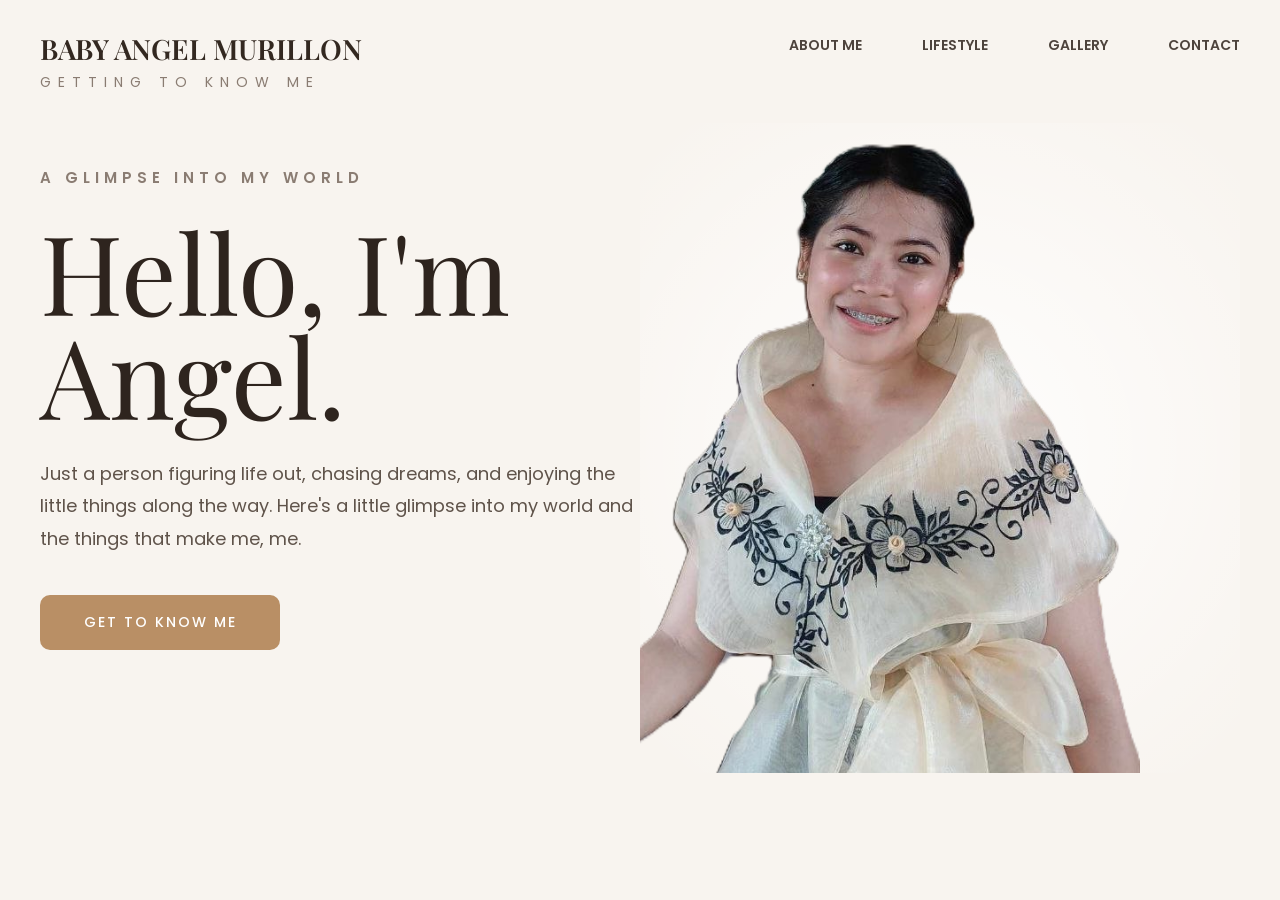
<file: index.html>
<!DOCTYPE html>
<html>
<head>
    <meta name="viewport" content="width=device-width, initial-scale=1.0">
    
    <title>My Personal Website</title>
    <link rel="stylesheet" href="style.css">
    <link href="https://fonts.googleapis.com/css2?family=Playfair+Display:wght@400;500;600;700&family=Poppins:wght@300;400;500;600&display=swap" rel="stylesheet">
</head>
<body>

    <header>

    <div class="logo">
        <h2>BABY ANGEL MURILLON</h2>
        <p>GETTING TO KNOW ME</p>
    </div>

    <nav>
    <a href="aboutme.html">ABOUT ME</a>
    <a href="lifestyle.html">LIFESTYLE</a>
    <a href="gallery.html">GALLERY</a>
    <a href="contact.html">CONTACT</a>
</nav>
</header>

    <section class="hero">

        <div class="hero-text">

            <span>A GLIMPSE INTO MY WORLD</span>

            <h1>Hello, I'm Angel.</h1>

            <p>
                Just a person figuring life out, chasing dreams, and
                enjoying the little things along the way. Here's a little
                glimpse into my world and the things that make me, me.
            </p>

            <a href="about.html" class="hero-btn">
                GET TO KNOW ME
            </a>

        </div>
        <div class="hero-image">
    <img src="Images/Angel.png" alt="Angel">
</div>

    </section>
    
    

</body>
</file>
<file: style.css>
:root{
    --bg-main: #F8F4EF;
    --heading: #2E241E;
    --logo: #332820;
    --nav: #4D433C;
    --body: #5F534A;
    --label: #8A7C72;
    --button: #B98F65;
    --button-text: #FFFFFF;
}

*{
    margin:0;
    padding:0;
    box-sizing:border-box;
}
body{
    background: var(--bg-main);
    font-family: 'Poppins', sans-serif;
    width:100%;
    overflow-x:hidden;
}
.logo h2{
    font-family: 'Playfair Display', serif;
    color: var(--logo);
    font-size:28px;
    font-weight:600;
    
}

.logo p{
    color: var(--label);
    letter-spacing: 7px;
    font-size:14px;
    margin-top:5px;
}

.hero-text span{
    color: var(--label);
    letter-spacing: 5px;
    font-weight: 600;
    display:block;
    margin-bottom:30px;
    font-size:15px;
}

.hero-text h1{
    font-family:'Playfair Display', serif;
    color:var(--heading);
    font-size:110px;
    font-weight:400;
    line-height:0.95;
    margin-bottom:30px;
}

header{
    display:flex;
    justify-content:space-between;
    align-items:flex-start;
    padding:30px 40px;
}

nav{
    display:flex;
    gap:60px;
    margin-top:5px;
}

nav a{
    text-decoration:none;
    color:var(--nav);
    font-family:'Poppins', sans-serif;
    font-weight:600;
    font-size:14px;
}
.hero{
    display:flex;
    justify-content:space-between;
    align-items:center;
    padding:0 40px;
    max-width:1400px;
    margin:auto;
}

.hero-text{
    max-width:600px;
    margin-top:-80px;
}
.hero-text p{
    width:600px;
    color:var(--body);
    font-size:18px;
    line-height:1.8;
    margin-bottom:40px;
}

.hero-btn{
    width:240px;
    height:55px;
    border:none;
    border-radius:10px;
    background:#B98F65;
    color:white;
    font-size:14px;
    letter-spacing:2px;
    font-weight:500;
    cursor:pointer;

    text-decoration:none;
    display:flex;
    justify-content:center;
    align-items:center;
}

.hero-image{
    width:100%;
    height:650px;
    overflow:hidden;
    position:relative;
    display:flex;
    justify-content:flex-end;
    align-items:flex-end;
}
.hero-image::before{
    content:"";
    position:absolute;
    width:850px;
    height:850px;
    background:radial-gradient(
        circle,
        rgba(255,255,255,0.9) 0%,
        rgba(255,255,255,0.4) 40%,
        rgba(255,255,255,0) 70%
    );
    border-radius:50%;
    top:50%;
    left:50%;
    transform:translate(-50%, -50%);
    z-index:0;
}
.hero-image img{
    width:100%;
    max-width:850px;
    transform:scaleX(-1);
    position:relative;
    right:100px;
    bottom:-120px;
    width:950px;
}

.menu-page{
    min-height:500vh;
    padding:400px 20px;
    text-align:center;
}

.menu-page h2{
    font-family:'Playfair Display', serif;
    font-size:80px;
    color:#2E241E;
    margin-bottom:80px;
}

.menu-container{
    display:flex;
    justify-content:center;
    gap:100px;
    flex-wrap:wrap;
}

.icon{
    font-size:120px;
    margin-bottom:20px;
}

.menu-card h3{
    color:#4D433C;
    font-size:24px;
    margin-top:-700px;
}
.about-page{
    text-align:center;
    padding-top:150px;
}

.about-page h1{
    font-family:'Playfair Display', serif;
    font-size:70px;
    color:#2E241E;
    margin-bottom:100px;
}

.menu-icons{
    display:flex;
    justify-content:center;
    gap:100px;
    flex-wrap:wrap;
}

.icon-card img{
    width:300px;
    height:auto;
}

.icon-card h3{
    margin-top:50px;
    color:#4D433C;
    font-family:'Poppins', sans-serif;
}

.back-arrow{
    position: fixed;
    left: 40px;
    bottom: 40px;
    width: 70px;
    cursor: pointer;
}

.about-fullpage{
    width:100vw;
    min-height:100vh;

    background-image:url("Images/about.png");
    background-size:100% 100%;
    background-position:center;
    background-repeat:no-repeat;
}

.lifestyle-fullpage{
    width:100%;
    min-height:100vh;

    background-image:url("Images/MyLifestyle.png");
    background-size:cover;
    background-position:top center;
    background-repeat:no-repeat;
}

.gallery-page1{
    width:100%;
    min-height:180vh;
    background-image:url("Images/MyGallery.png");
    background-size:100% auto;
    background-repeat:no-repeat;
    background-position:top center;
}

.gallery-page2{
    width:100%;
    min-height:120vh;
    background-image:url("Images/MyGallery2.png");
    background-size:100% auto;
    background-repeat:no-repeat;
    background-position:top center;
}

.next-btn{
    position:fixed;
    right:40px;
    bottom:40px;

    background:#B98F65;
    color:white;
    text-decoration:none;

    padding:15px 25px;
    border-radius:10px;

    font-family:'Poppins', sans-serif;
    font-weight:600;
}

/* CONTACT PAGE */

.contact-page{
    background:#F8F4EF;
    min-height:100vh;
    padding:20px 70px;
}

/* TITLE */

.contact-title{
    font-family:'Playfair Display', serif;
    font-size:95px;
    font-weight:500;
    color:#2E241E;
    margin-bottom:20px;
}

/* DECORATION UNDER TITLE */

.contact-divider{
    text-align:left;
    font-size:30px;
    color:#2E241E;
    margin-bottom:50px;
}

/* MAIN SECTION */

.contact-container{
    display:flex;
    justify-content:space-between;
    align-items:flex-start;
    gap:90px;
}

/* LEFT SIDE */

.contact-left{
    width:40%;
}

.contact-item{
    display:flex;
    align-items:center;
    gap:30px;

    text-decoration:none;
    color:#2E241E;

    font-family:'Playfair Display', serif;
    font-size:24px;

    margin-bottom:40px;
}

.contact-item:hover{
    opacity:0.8;
}

.contact-item img{
    width:65px;
    height:65px;
    object-fit:contain;
}

/* CENTER DIVIDER */

.middle-line{
    width:1px;
    height:500px;
    background:#5F534A;
    opacity:2;
}

/* RIGHT SIDE */

.contact-right{
    width:55%;
}

/* MESSAGE BOX */

.message-box{
    border:2px solid #5F534A;
    border-radius:60px;

    padding:60px;

    text-align:center;

    font-family:'Playfair Display', serif;
    color:#2E241E;

    font-size:22px;
    line-height:1.9;
}

.message-box p{
    margin-bottom:50px;
}

.message-box p:last-child{
    margin-bottom:0;
}

/* FOOTER */

.contact-footer{
    text-align:center;
    margin-top:30px;
    margin-bottom:10px;
    font-family:'Playfair Display', serif;
    font-style:italic;
    color:#8A7C72;
    font-size:24px;
}

/* MOBILE RESPONSIVE */

@media (max-width: 768px){

    header{
        flex-direction:column;
        align-items:center;
        text-align:center;
        padding:20px;
    }

    nav{
        gap:20px;
        margin-top:20px;
        flex-wrap:wrap;
        justify-content:center;
    }

    nav a{
        font-size:12px;
    }

    .logo h2{
        font-size:24px;
    }

    .logo p{
        font-size:10px;
        letter-spacing:4px;
    }

    .hero{
        flex-direction:column;
        text-align:center;
        padding:20px;
    }

    .hero-text{
        max-width:100%;
        margin-top:20px;
    }

    .hero-text span{
        font-size:12px;
    }

    .hero-text h1{
        font-size:70px;
        line-height:1;
    }

    .hero-text p{
        width:100%;
        font-size:16px;
    }

    .hero-btn{
        margin:auto;
    }

    .hero-image{
        height:auto;
        justify-content:center;
        margin-top:30px;
    }

    .hero-image img{
        width:100%;
        max-width:350px;
        right:0;
        bottom:0;
        transform:none;
    }
}
</file>
